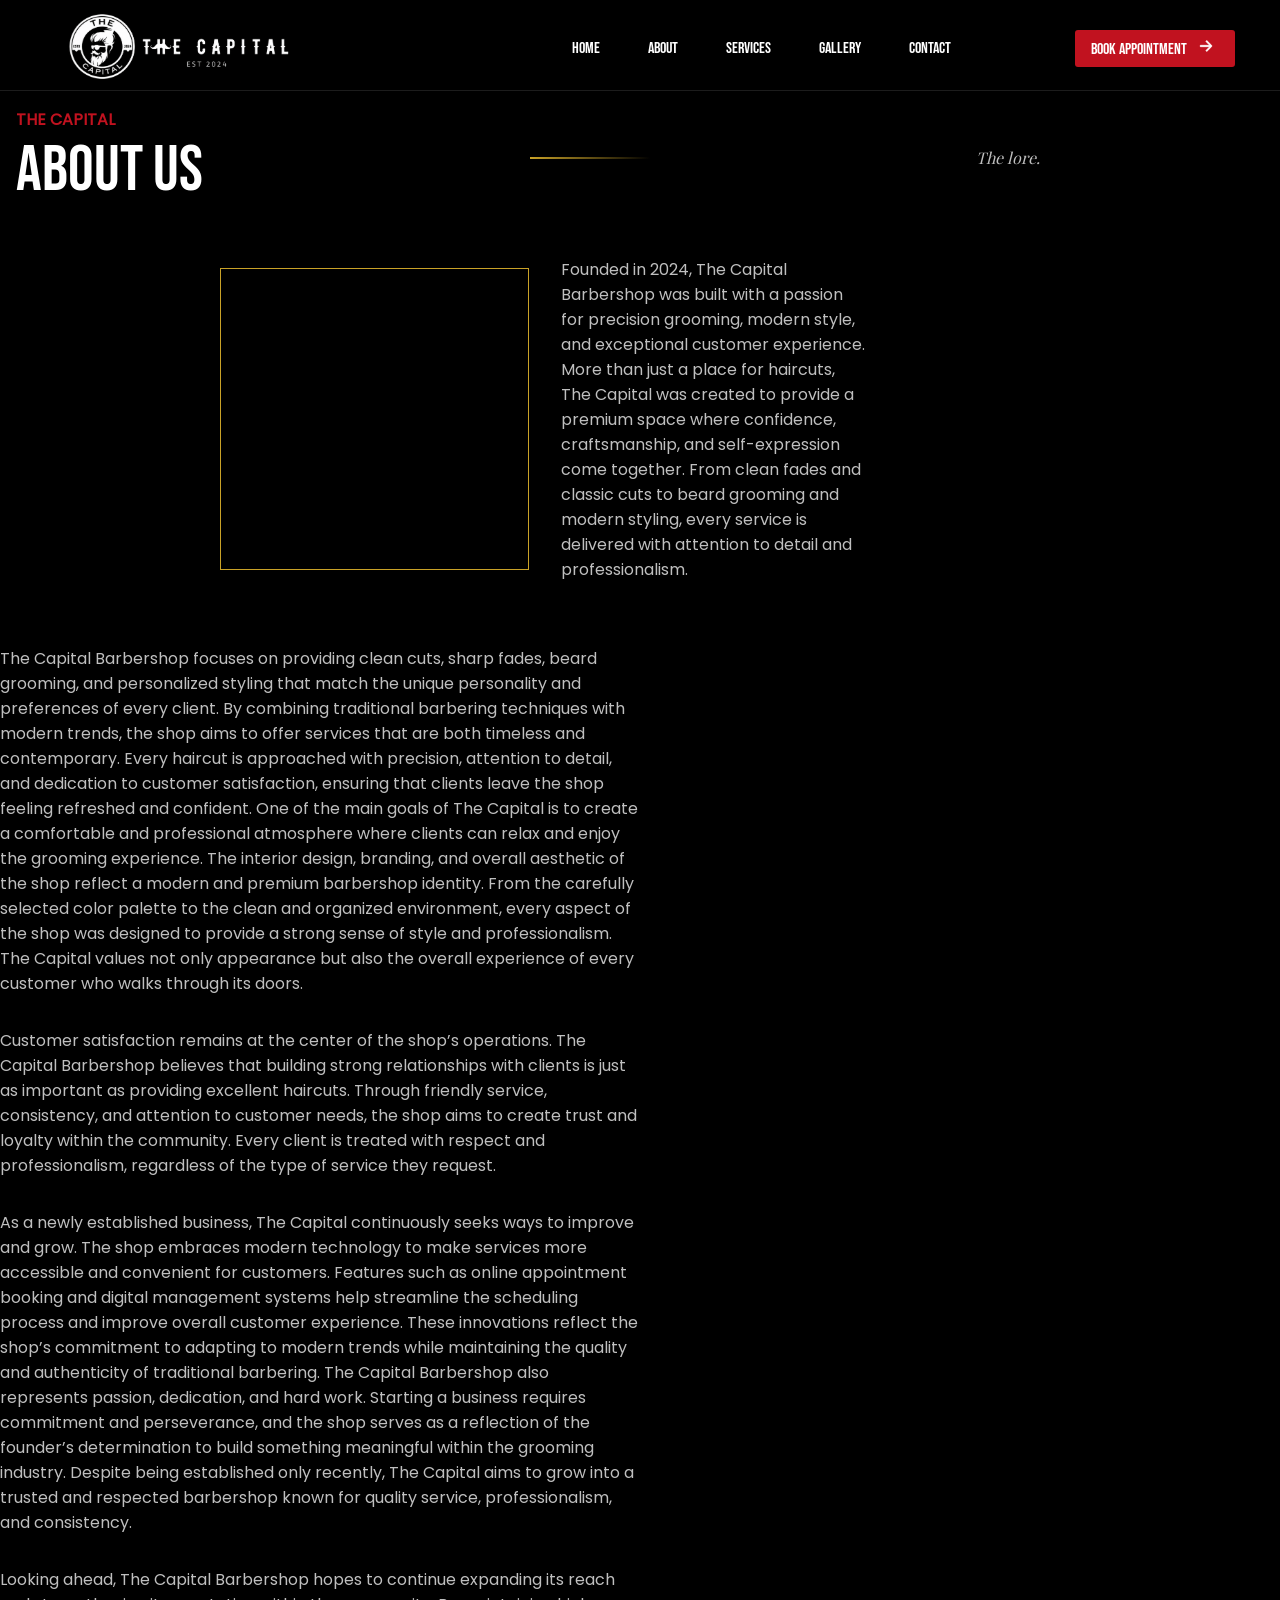
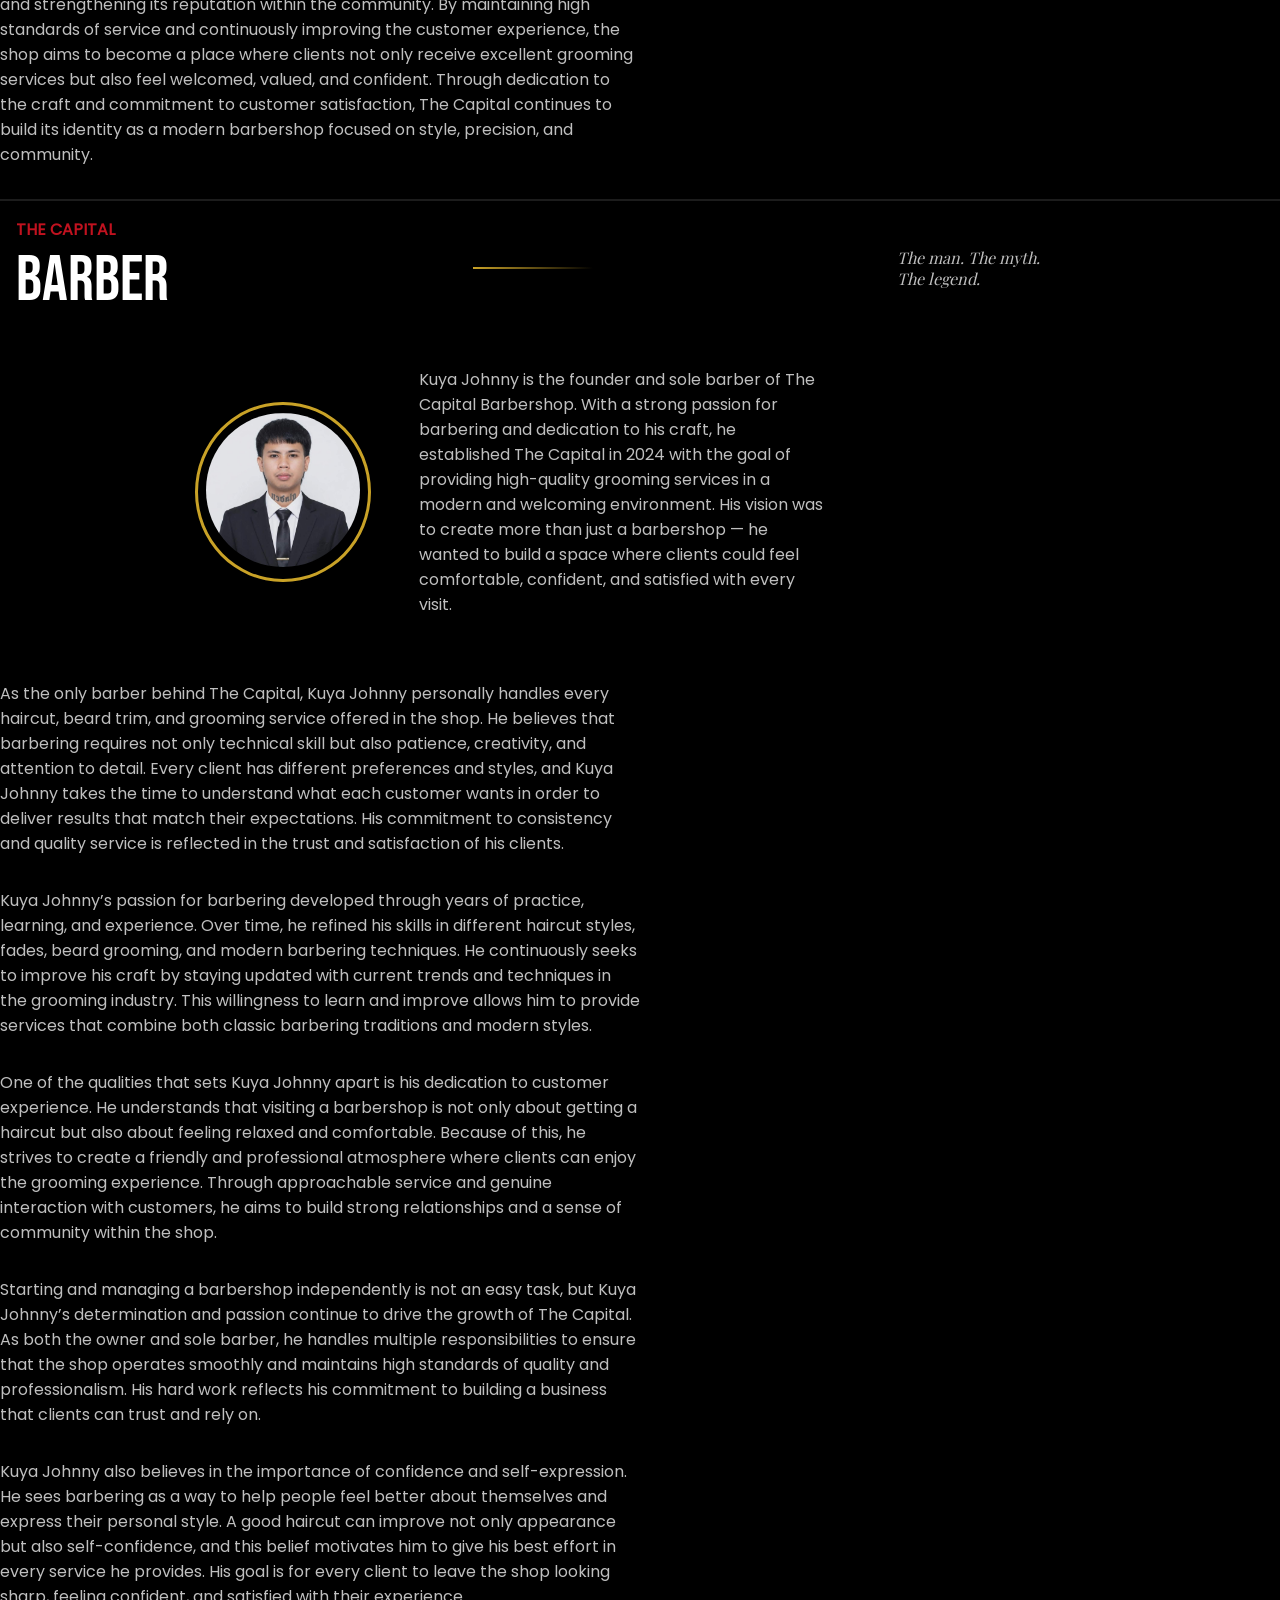
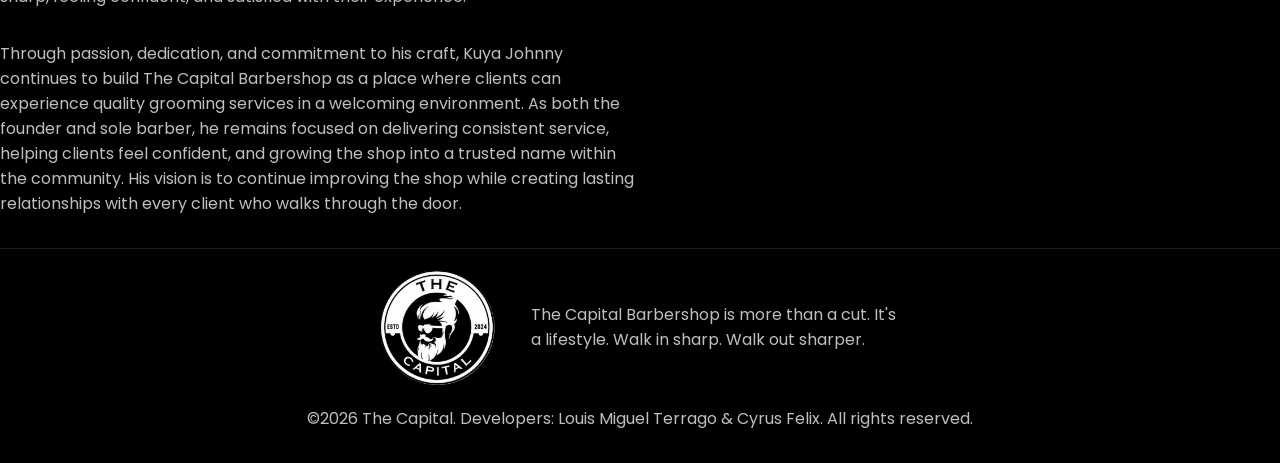
<file: about.html>
<!DOCTYPE html>
<html lang="en">
<head>
<meta charset="UTF-8">
<meta name="viewport" content="width=device-width, initial-scale=1.0">
<link href="css/style.css" rel ="stylesheet">
<link href="css/button.css" rel ="stylesheet">
<link href="css/breakpoint.css" rel="stylesheet">
<link rel="icon" type="image/png" href="images/favicon.png">
<title>The Capital Barbershop</title>
</head>
<body>
    <header id="navbar">
        <a href="index.html" class="logo">
            <img src="images/logo_dark2.png" alt="The Capital Barbershop Logo">
        </a>
        
        <input type="checkbox" id="burger">
        <label for="burger" class="burger"><img src="images/svg/comb.svg"></label>
        
        <nav>
            <a href="index.html">Home</a>
            <a href="index.html#about">About</a>
            <a href="index.html#services">Services</a>
            <a href="index.html#gallery">Gallery</a>
            <a href="index.html#contact">Contact</a>    
        </nav>

        <a class="button" id="appointmentbtn_desktop" href="form.html">
            Book Appointment
            <img src="images/svg/right_arrow.svg">
        </a>
    </header>
    
    <main>
        <section class="about" id="about">
            <header class="section-header">
                <div class="section-title">
                    <h6>THE CAPITAL</h6>
                    <h2>ABOUT US</h2>
                </div>
                <div class="gradient-line"></div>
                <h4>The lore.</h4>
            </header>
            <div class="about-container">
                <div class="about-left">
                    <iframe src="https://www.youtube.com/embed/pub_kZrkbXs" title="The Capital Barbershop" frameborder="0" allow="accelerometer; autoplay; clipboard-write; encrypted-media; gyroscope; picture-in-picture; web-share" referrerpolicy="strict-origin-when-cross-origin" allowfullscreen></iframe>
                </div>
                <div class="about-right">
                    <p>Founded in 2024, The Capital Barbershop was built with a passion for precision grooming, modern style, and exceptional customer experience. More than just a place for haircuts, The Capital was created to provide a premium space where confidence, craftsmanship, and self-expression come together. From clean fades and classic cuts to beard grooming and modern styling, every service is delivered with attention to detail and professionalism.</p>
                </div>
            </div>
           <p class="about-add">The Capital Barbershop focuses on providing clean cuts, sharp fades, beard grooming, and personalized styling that match the unique personality and preferences of every client. By combining traditional barbering techniques with modern trends, the shop aims to offer services that are both timeless and contemporary. Every haircut is approached with precision, attention to detail, and dedication to customer satisfaction, ensuring that clients leave the shop feeling refreshed and confident. One of the main goals of The Capital is to create a comfortable and professional atmosphere where clients can relax and enjoy the grooming experience. The interior design, branding, and overall aesthetic of the shop reflect a modern and premium barbershop identity. From the carefully selected color palette to the clean and organized environment, every aspect of the shop was designed to provide a strong sense of style and professionalism. The Capital values not only appearance but also the overall experience of every customer who walks through its doors.</p>

<p class="about-add">Customer satisfaction remains at the center of the shop’s operations. The Capital Barbershop believes that building strong relationships with clients is just as important as providing excellent haircuts. Through friendly service, consistency, and attention to customer needs, the shop aims to create trust and loyalty within the community. Every client is treated with respect and professionalism, regardless of the type of service they request.</p>

<p class="about-add">As a newly established business, The Capital continuously seeks ways to improve and grow. The shop embraces modern technology to make services more accessible and convenient for customers. Features such as online appointment booking and digital management systems help streamline the scheduling process and improve overall customer experience. These innovations reflect the shop’s commitment to adapting to modern trends while maintaining the quality and authenticity of traditional barbering. The Capital Barbershop also represents passion, dedication, and hard work. Starting a business requires commitment and perseverance, and the shop serves as a reflection of the founder’s determination to build something meaningful within the grooming industry. Despite being established only recently, The Capital aims to grow into a trusted and respected barbershop known for quality service, professionalism, and consistency.</p>

<p class="about-add">Looking ahead, The Capital Barbershop hopes to continue expanding its reach and strengthening its reputation within the community. By maintaining high standards of service and continuously improving the customer experience, the shop aims to become a place where clients not only receive excellent grooming services but also feel welcomed, valued, and confident. Through dedication to the craft and commitment to customer satisfaction, The Capital continues to build its identity as a modern barbershop focused on style, precision, and community.</p>
        </section>

        <section class="barber">
            <header class="section-header">
                <div class="section-title">
                    <h6>THE CAPITAL</h6>
                    <h2>BARBER</h2>
                </div>
                <div class="gradient-line"></div>
                <h4>The man. The myth.<br>The legend.</h4>
            </header>
            <div class="barber-container">
                <div class="barber-left">
                    <img src="images/johnny.jpg">
                </div>
                <div class="barber-right">
                    <p>Kuya Johnny is the founder and sole barber of The Capital Barbershop. With a strong passion for barbering and dedication to his craft, he established The Capital in 2024 with the goal of providing high-quality grooming services in a modern and welcoming environment. His vision was to create more than just a barbershop — he wanted to build a space where clients could feel comfortable, confident, and satisfied with every visit.</p>
                </div>
            </div>
<p class="about-add">As the only barber behind The Capital, Kuya Johnny personally handles every haircut, beard trim, and grooming service offered in the shop. He believes that barbering requires not only technical skill but also patience, creativity, and attention to detail. Every client has different preferences and styles, and Kuya Johnny takes the time to understand what each customer wants in order to deliver results that match their expectations. His commitment to consistency and quality service is reflected in the trust and satisfaction of his clients.</p>


<p class="about-add">Kuya Johnny’s passion for barbering developed through years of practice, learning, and experience. Over time, he refined his skills in different haircut styles, fades, beard grooming, and modern barbering techniques. He continuously seeks to improve his craft by staying updated with current trends and techniques in the grooming industry. This willingness to learn and improve allows him to provide services that combine both classic barbering traditions and modern styles.</p>


<p class="about-add">One of the qualities that sets Kuya Johnny apart is his dedication to customer experience. He understands that visiting a barbershop is not only about getting a haircut but also about feeling relaxed and comfortable. Because of this, he strives to create a friendly and professional atmosphere where clients can enjoy the grooming experience. Through approachable service and genuine interaction with customers, he aims to build strong relationships and a sense of community within the shop.</p>


<p class="about-add">Starting and managing a barbershop independently is not an easy task, but Kuya Johnny’s determination and passion continue to drive the growth of The Capital. As both the owner and sole barber, he handles multiple responsibilities to ensure that the shop operates smoothly and maintains high standards of quality and professionalism. His hard work reflects his commitment to building a business that clients can trust and rely on.</p>


<p class="about-add">Kuya Johnny also believes in the importance of confidence and self-expression. He sees barbering as a way to help people feel better about themselves and express their personal style. A good haircut can improve not only appearance but also self-confidence, and this belief motivates him to give his best effort in every service he provides. His goal is for every client to leave the shop looking sharp, feeling confident, and satisfied with their experience.</p>


<p class="about-add">Through passion, dedication, and commitment to his craft, Kuya Johnny continues to build The Capital Barbershop as a place where clients can experience quality grooming services in a welcoming environment. As both the founder and sole barber, he remains focused on delivering consistent service, helping clients feel confident, and growing the shop into a trusted name within the community. His vision is to continue improving the shop while creating lasting relationships with every client who walks through the door.</p>
            </a>
        </section>
    </main>

    <footer>
        <div class="top-footer">
            <img src="images/favicon.png">
            <p>The Capital Barbershop is more than a cut. It's a lifestyle. Walk in sharp. Walk out sharper.</p>
        </div>
        <div class="bottom-footer"><p>©2026 The Capital. Developers: Louis Miguel Terrago & Cyrus Felix. All rights reserved.</p></div>
    </footer>
</body>
</html>
</file>
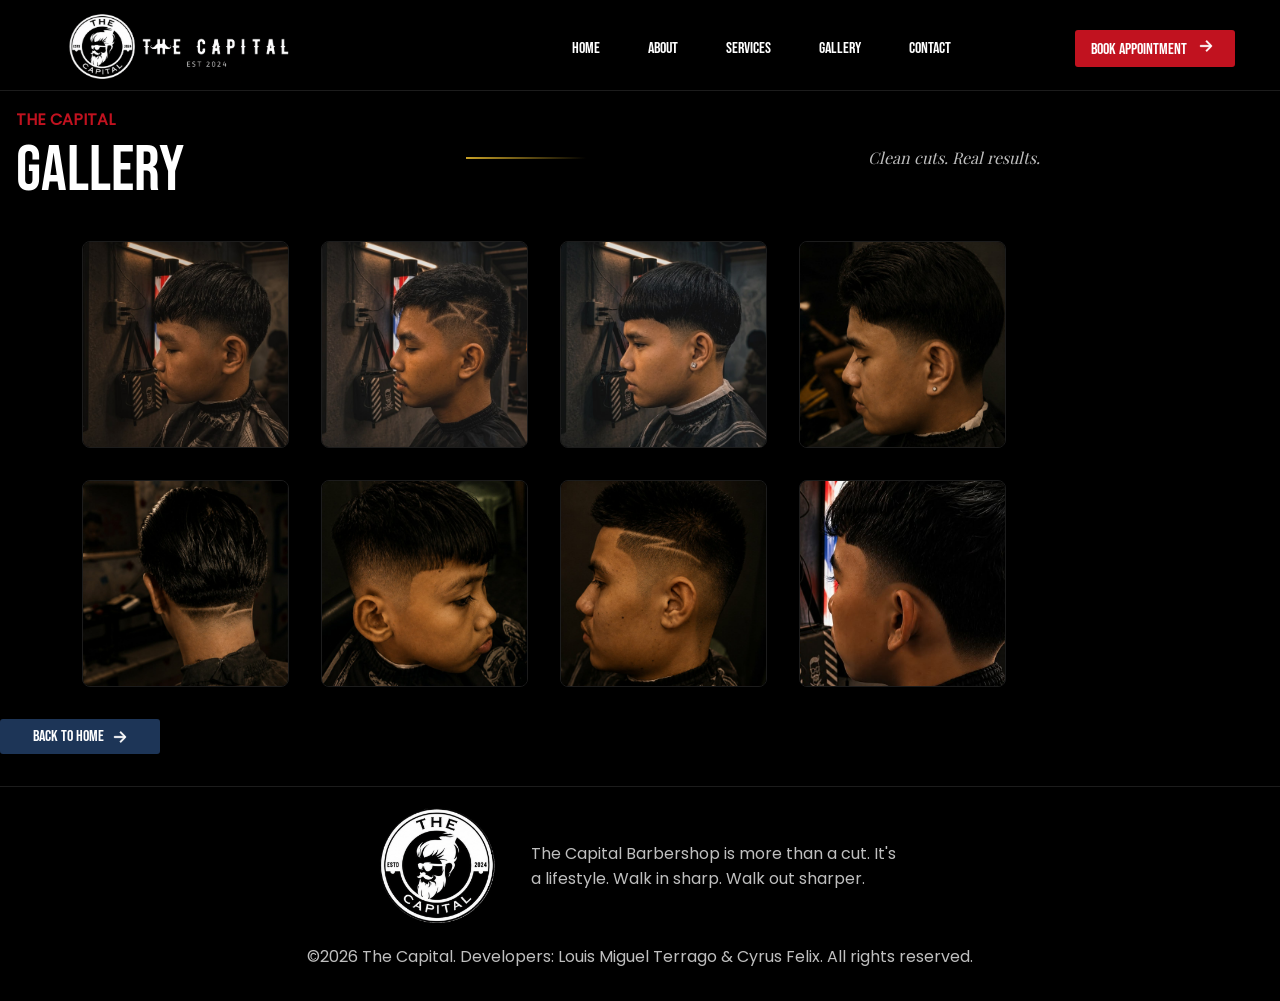
<file: gallery.html>
<!DOCTYPE html>
<html lang="en">
<head>
<meta charset="UTF-8">
<meta name="viewport" content="width=device-width, initial-scale=1.0">
<link href="css/style.css" rel ="stylesheet">
<link href="css/button.css" rel ="stylesheet">
<link href="css/breakpoint.css" rel="stylesheet">
<link rel="icon" type="image/png" href="images/favicon.png">
<title>The Capital Barbershop</title>
</head>
<body>
    <header id="navbar">
        <a href="index.html" class="logo">
            <img src="images/logo_dark2.png" alt="The Capital Barbershop Logo">
        </a>
        
        <input type="checkbox" id="burger">
        <label for="burger" class="burger"><img src="images/svg/comb.svg"></label>
        
        <nav>
            <a href="index.html">Home</a>
            <a href="index.html#about">About</a>
            <a href="index.html#services">Services</a>
            <a href="index.html#gallery">Gallery</a>
            <a href="index.html#contact">Contact</a>    
        </nav>

        <a class="button" id="appointmentbtn_desktop" href="form.html">
            Book Appointment
            <img src="images/svg/right_arrow.svg">
        </a>
    </header>
    <main>
        <section class="gallery" id="gallery">
            <header class="section-header">
                <div class="section-title">
                    <h6>THE CAPITAL</h6>
                    <h2>Gallery</h2>
                </div>
                <div class="gradient-line"></div>
                <h4>Clean cuts. Real results.</h4>
            </header>
            <div class="gallery-container">
                <img src="images/1.jpg" alt="">
                <img src="images/2.jpg" alt="">
                <img src="images/3.jpg" alt="">
                <img src="images/4.jpg" alt="">
                <img src="images/5.jpg" alt="">
                <img src="images/6.jpg" alt="">
                <img src="images/7.jpeg" alt="">
                <img src="images/service3.jpg" alt="">
            </div>
            <a class="button" id="tertiary_button" href="index.html">
                BACK TO HOME
                <img src="images/svg/right_arrow.svg">
            </a>
        </section>
    </main>
    <footer>
        <div class="top-footer">
            <img src="images/favicon.png">
            <p>The Capital Barbershop is more than a cut. It's a lifestyle. Walk in sharp. Walk out sharper.</p>
        </div>
        <div class="bottom-footer"><p>©2026 The Capital. Developers: Louis Miguel Terrago & Cyrus Felix. All rights reserved.</p></div>
    </footer>
</body>
</html>
</file>
<file: css/style.css>
@font-face {
    font-family: "Bebas Neue";
    src: url("../fonts/Bebas_Neue/BebasNeue-Regular.ttf") format("truetype");
    font-weight: 400;
    font-style: normal;
}

@font-face {
    font-family: "Playfair Display";
    src: url("../fonts/Playfair_Display/PlayfairDisplay-VariableFont_wght.ttf") format("truetype");
    font-weight: 400;
    font-style: normal;
}

@font-face {
    font-family: "Poppins";
    src: url("../fonts/Poppins/Poppins-Regular.ttf") format("truetype");
    font-weight: 400;
    font-style: normal;
}


:root {
    --fs-h1: clamp(3rem, 6vw, 6rem);
    --fs-h2: clamp(2.5rem, 5vw, 4rem);
    --fs-h3: clamp(1.5rem, 4vw, 3rem);
    --fs-p: clamp(0.875rem, 2vw, 1rem);
    --fs-a: clamp(1rem, 1rem, 1rem);

    --black: #000000;
    --softblack: #1c1c1c;
    --gray: #bfbfbf;
    --white: #ffffff;
    --red: #c1121f;
    --blue: #1d3557;
    --gold:#c9a227;
    --font-primary: "Bebas Neue", sans-serif;
    --font-secondary: "Playfair Display", serif;
    --font-body: "Poppins", sans-serif;
}


html{
    scroll-behavior: smooth;
    font-size: 16px;
}

body {
    margin: 0px;
    padding: 0px;
    background-color: var(--black);
    color: var(--white);
}

h1, h2, h5, a, label, button {
    font-family: "Bebas Neue", sans-serif;
    font-weight: 400;
    color: var(--white);
    margin: 0px;
}

section {
    border-top: var(--softblack) 1px solid;
    border-bottom: var(--softblack) 1px solid;
}

h3, h4 {
    font-family: "Playfair Display", serif;
    font-style: italic;
    font-weight: 400;
    color: var(--gray);
    margin: 0px;
}

h6 {
    font-family: "Poppins", sans-serif;
    font-weight: 700;
    color: var(--red);
    margin: 0px;
}

p, input::placeholder, .message-field::placeholder {
    font-family: "Poppins", sans-serif;
    color: var(--gray);
}

h1 {
  font-size: var(--fs-h1);
}

h2 {
  font-size: var(--fs-h2);
}

h5 {
  font-size: var(--fs-h3);
}

h6, p, label, input::placeholder, .message-field::placeholder  {
    font-size: var(--fs-p);
}

#navbar {

}

#navbar {
    top: 0;
    display: flex;
    justify-content: space-between;
    align-items: center;
    z-index: 3;
    padding: 0.6rem;
    padding-bottom: 0.1rem;
    position: sticky;
    background: var(--black);
}

.logo img {
  width: 60%;
}

/* HAMBURGER */
.burger {
  font-size: 2rem;
  cursor: pointer;
}

.burger img {
  width: 2.5rem;
  filter: invert(100%);
}

#burger {
  display: none;
}

nav {
    position: absolute;
    top: 100%;
    left: 0;
    width: 100%;
        
    background: var(--softblack);

    display: flex;
    flex-direction: column;
    align-items: center;

    max-height: 0;
    overflow: hidden;
    transition: 0.3s ease;
    z-index: 5;
}

#burger:checked ~ nav {
  max-height: 300px;
}

#burger:checked + label img {
  transform: rotate(-90deg);
  transition: 0.5s;
}

#about,
#services,
#gallery,
#contact {
    scroll-margin-top: 4.8rem;
}

nav a {
  padding: 1rem;
  width: 100%;
  text-align: center;
  text-decoration: none;
  font-weight: 400;
}

nav a:hover{
    color:var(--gold);
}

nav a:active {
    color: var(--red);
    transform: translateY(2px);
}


.hero{

}

.hero {
    overflow: hidden;
    display: flex;
    width: 100%;
}

.hero-left{
    width: 50%;
    z-index: 1;
    padding: 2rem 1rem 1rem 1rem;
    display: flex;
    flex-direction: column;
    gap: 0.5rem;
}

.gradient-line {
  width: 120px;
  height: 2px;
  background: linear-gradient(
    to right,
    var(--gold),
    transparent
  );
}

.hero-right{
    width: 50%;
    display: flex;
    justify-content: center;
    margin-left: -1.9rem;
    overflow: hidden;
}

.hero-right img{
    width: 200%;
}

.section-header{

}

header {
    display: flex;
    justify-content: space-between;
    align-items: center;
    padding: 0.6rem;
    padding-bottom: 0.1rem;
    background: var(--black);
}


.section-header {
    display: flex;
    gap: 1rem;
    padding: 1rem 1rem 0rem 1rem;
}

.section-title {
    display: flex;
    flex-direction: column;
    gap: -1rem;
}

.about{

}

.about-container {
    width: 80%;
    display: flex;
    flex-direction: column;
    justify-self: center;
    justify-content: center;
    align-items: center;
    gap: 2rem;
    padding: 2rem;
}

.about-left{
    width: 100%;
    height: 200px;
    border: var(--gold) 1px solid;
}

.about-left iframe{
    width: 100%;
    height: 100%;
    object-fit: cover;
}

.services {

}


/* CONTAINER */
.service-container{
    position: relative;
    width: 100%;
    margin-top: 2rem;
    overflow: hidden;
}

/* TRACK */
.service-track{
    display: flex;
    gap: 1.5rem;
    margin-bottom: 1.5rem;

    overflow-x: auto;
    scroll-behavior: smooth;
    scroll-snap-type: x mandatory;

    padding: 1rem 3rem;

    scrollbar-width: none;
}

.service-track::-webkit-scrollbar{
    display: none;
}

/* CARD */
.card{
    flex: 0 0 80%;
    background: var(--softblack);
    border: 1px solid var(--gold);
    border-radius: 14px;

    overflow: hidden;
    position: relative;

    transition: 0.3s ease;

    scroll-snap-align: center;
}

.card:hover{
    transform: translateY(-8px);
    box-shadow: 0 0 20px rgba(200,155,60,0.2);
}

/* IMAGE */
.card > img{
    width: 100%;
    height: 40%;
    object-fit: cover;
    display: block;
}

/* CONTENT */
.card-content{
    padding: 2.5rem 1rem 1.5rem;
}

.card-content h2{
    font-size: var(--fs-h3);
}

/* ICON */
.icon{
    width: 3.5rem;
    height: 3.5rem;

    border: 2px solid var(--gold);
    border-radius: 50%;

    background: var(--softblack);

    display: flex;
    justify-content: center;
    align-items: center;

    position: absolute;

    left: 20%;
    top: 32%;

    transform: translateX(-50%);
}

.icon img{
    width: 1.5rem;
    height: 1.5rem;
}

/* TEXT */
.card h2{
    color: white;
    margin: 1rem 0 0.5rem;
}

.card p{
    line-height: 1.6;
}

.price{
    color: var(--gold);
    margin-top: 1rem;
    margin-bottom: 1rem;
    font-size: 2rem;
}

/* BUTTONS */
.carousel-btn{
    position: absolute;
    top: 50%;
    transform: translateY(-50%);

    width: 3rem;
    height: 3rem;

    border: none;
    border-radius: 50%;

    background: rgba(0,0,0,0.7);
    color: white;

    cursor: pointer;

    z-index: 10;
}

.prev{
    left: 0.5rem;
}

.next{
    right: 0.5rem;
}

.carousel-btn{
    display: none;
}

.gallery{

}

.gallery-container {
    width: 80%;
    display: flex;
    justify-self: center;
    justify-content: center;
    flex-wrap: wrap;
    gap: 2rem;
    padding: 2rem;
}

.gallery-container img {
    width: 40%;
    object-fit: cover;
    border: var(--softblack) 1px solid;
    border-radius: 8px;
}

.gallery-container img:hover {
    transform: scale(1.05);
    transition: 0.5s ease-in-out;
}

.gallery a {
    justify-self: center;
    margin-bottom: 2rem;
}

.testimonial{

}

.testimonial-wrapper{
    position: relative;
    width: 100%;
    overflow: hidden;
    margin-top: 2rem;
}

/* TRACK */
.testimonial-track{
    display: flex;
    gap: 1.5rem;

    overflow-x: auto;
    scroll-behavior: smooth;
    scroll-snap-type: x mandatory;

    padding: 1rem 3rem;

    scrollbar-width: none;
    margin-bottom: 2rem;
}

.testimonial-track::-webkit-scrollbar{
    display: none;
}

/* CARD */
.testimonial-card{
    flex: 0 0 75%;
    max-width: 500px;

    background: var(--softblack);
    border: 1px solid var(--gold);
    border-radius: 14px;

    padding: 2rem;
    scroll-snap-align: center;

    transition: 0.3s ease;
}

.testimonial-card:hover{
    transform: translateY(-6px);
}

.top-card{
    display: flex;
    align-items: center;
}

.customer {
    width: 25%;
    border-radius: 50%;
    border: 2px var(--gold) solid;
    margin-right: 1rem;
}

/* STARS */

.stars img{
    width: 10%;
}

/* TEXT */
.testimonial-card p{
    color: white;
    line-height: 1.7;
}

.testimonial-card h5{
    color: var(--white);
    letter-spacing: 1px;
}

/* BUTTONS */
.t-btn{
    position: absolute;
    top: 50%;
    transform: translateY(-50%);

    width: 3rem;
    height: 3rem;

    border: none;
    border-radius: 50%;

    background: rgba(0,0,0,0.7);
    color: white;

    cursor: pointer;
    z-index: 10;
}

.t-btn:hover{
    background: var(--gold);
    color: black;
}

.prev{ left: 0.5rem; }
.next{ right: 0.5rem; }

.t-btn{
    display: none;
}

.advertisement{

}

.advertisement{
    background-color: #011424;
    padding: 1rem;  
}

.advertisement2 {
    background-color: #300506;
    padding: 1rem;  
}

.ad-content {
    display: flex;
    justify-self: center;
    justify-content: center;
    flex-direction: column;
    gap: 1rem;
}

.ad-content img {
    width: 28%;
}

.ad-content a{
    display: flex;
    justify-self: center;
    align-self: center;
}

.ad-left {
    display: flex;
    align-items: center;
    justify-content: center;
    gap: 1rem;
}

.ad-left2 {
    display: flex;
    align-items: center;
    gap: 1rem;
}

.map-container{
    margin-top: 1rem;
    width:100%;
    height:30%;
    overflow:hidden;
}

.map-container iframe{
    width:100%;
    height:100%;
    border:none;
}

.contact-info {
    width: 80%;
    display: flex;
    justify-self: center;
    flex-direction: column; 
}

.info-item {
    display: flex;
    align-items: center;
    gap: 1rem;
    padding: 0.5rem 0;
}

.info-item img {
    width: 1.5rem;
}

.info-item a{
    font-family: "Poppins", sans-serif;
    color: var(--gray);
}


.contact-form {
    width: 80%;
    display: flex;
    flex-direction: column;
    justify-self: center;
    padding-left: 8%;
    margin-top: 2rem;
    margin-bottom: 4rem;
}

.input {
  width:100%;
  display: flex;
  flex-wrap: wrap;
  justify-self: center;
}

.input-field{
    background-color: var(--softblack);
    width: 80%;
    padding-top: 1.9rem;
    border: var(--red) 0.2rem solid;
    border-top: none;
    border-left: none;
    border-right:none;
    border-radius: 8px;
    font-size: var(--fs-p);
    color: var(--white);
}

.message-field {
  min-width: 180%;
  max-width: 180%;
  height: 12.5rem;
  font-size: var(--fs-p);
  border: var(--red) 0.2rem solid;
  border-top: none;
  border-left: none;
  border-right:none;
  background-color: var(--softblack);
  border-radius: 8px;
  color: var(--white);
}

.form-group {
  width: 50%;
  display: flex;
  flex-direction: column;
  align-items: flex-start;
  margin-top: 0.6rem;
  margin-bottom: 0.6rem;
}

footer {}

footer {
    display: flex;
    flex-direction: column;
    justify-content: space-between;
    justify-self: center;
    padding: 1rem;
}

footer img {
    width: 25%;
}

.top-footer{
    display: flex;
    justify-content: space-between;
}

.top-footer p {
    width: 70%;
}

.bottom-footer{
    text-align: center;
}

/*ABOUT PAGE*/

.about-add{
    width: 80%;
    display: flex;
    justify-self: center;
    margin-bottom: 2rem;
}

.barber-container {
    width: 80%;
    display: flex;
    margin-top: 2rem;
    flex-direction: column;
    justify-self: center;
    justify-content: center;
    align-items: center;
}

.barber-left {
    width: 80%; 
    border-radius: 50%;
    padding: 0.5rem;
    border: var(--gold) 3px solid;
}

.barber-left img {
    width: 100%;
    border-radius: 50%;
}

.barber a {
    justify-self: center;
    text-align: center;
    margin-bottom: 2rem;
}

/* appointment page */
input[type="date"]::-webkit-calendar-picker-indicator {
    filter: invert(1);
}
</file>
<file: css/button.css>
@font-face {
    font-family: "Bebas Neue";
    src: url("../fonts/Bebas_Neue/BebasNeue-Regular.ttf") format("truetype");
    font-weight: 400;
    font-style: normal;
}

@font-face {
    font-family: "Playfair Display";
    src: url("../fonts/Playfair_Display/PlayfairDisplay-VariableFont_wght.ttf") format("truetype");
    font-weight: 400;
    font-style: normal;
}

@font-face {
    font-family: "Poppins";
    src: url("../fonts/Poppins/Poppins-Regular.ttf") format("truetype");
    font-weight: 400;
    font-style: normal;
}

:root {
    --black: #000000;
    --softblack: #1c1c1c;
    --gray: #bfbfbf;
    --white: #ffffff;
    --red: #c1121f;
    --blue: #1d3557;
    --gold:#c9a227;
    --hover-primary: #850c15;
    --active-primary: #cc3d48;
    --hover-tertiary: #122035;
    --active-tertiary: #4570ab;
}

.button {
    display: flex;
    align-items: center;
    justify-content: center;
    padding: 0.5rem 1rem;
    border-radius: 3px;
    width: 8rem;
    text-decoration: none;
}

.button a {
    text-decoration: none;
    font-weight: 400;
    border-radius: 3px;
}

.button img {
    width: 1rem;
    margin-left: 0.5rem;
}

#appointmentbtn_desktop {
    background: var(--red);
    color: var(--white);
    display: none;
}

#primary_button{
    background: var(--red);
    color: var(--white);
}

#primary_button:hover, #appointmentbtn_desktop:hover{
    background-color: var(--hover-primary);
    color: var(--white);
}

#primary_button:active, #appointmentbtn_desktop:active{
    background-color: var(--active-primary);
    color: var(--hover-primary);
    transform: translateY(2px);
}

#secondary_button {
    background: var(--black);
    color: var(--gold);
    border: var(--gold) 1px solid;
    text-decoration: none;
}

#secondary_button:hover{
    color: var(--white);
}

#secondary_button:active{
    color: var(--gold);
    border: var(--white) 1px solid;
    transform: translateY(2px);
}

#tertiary_button{
    background-color: var(--blue);
}

#tertiary_button:hover{
    background-color: var(--hover-tertiary);
}

#tertiary_button:active{
    color: var(--hover-tertiary);
    background-color: var(--active-tertiary);
    transform: translateY(2px);
}
</file>
<file: css/breakpoint.css>
@font-face {
    font-family: "Bebas Neue";
    src: url("../fonts/Bebas_Neue/BebasNeue-Regular.ttf") format("truetype");
    font-weight: 400;
    font-style: normal;
}

@font-face {
    font-family: "Playfair Display";
    src: url("../fonts/Playfair_Display/PlayfairDisplay-VariableFont_wght.ttf") format("truetype");
    font-weight: 400;
    font-style: normal;
}

@font-face {
    font-family: "Poppins";
    src: url("../fonts/Poppins/Poppins-Regular.ttf") format("truetype");
    font-weight: 400;
    font-style: normal;
}

@media (min-width: 768px) {
    .burger {
        display: none;
    }

    body{
        overflow-x: hidden;
    }

    nav {
        position: static;
        max-height: none;
        flex-direction: row;
        width: auto;
        background: none;
        gap: 1rem;
    }

    #navbar{
        width: 100%;
        justify-content: space-around;
    }

    header {
        width: 80%;
        justify-content: space-between;
        justify-self: center;
    }

    .logo {
        width: 30%;
    }

    nav a {
        width: auto;
        padding: 0 1rem;
    }

    nav {
        align-items: center;
    }

    #appointmentbtn_desktop{
        display: block;
    }

    #about,
    #services,
    #gallery,
    #contact {
        scroll-margin-top: 7.2rem;
    }

    .hero {
        width: 80%;
        justify-content: space-around;
        justify-self: center;
    }

    .hero-right img{
        width: 70%;
    }

    .service-track {
        width: 80%;
        justify-content: space-around;
        justify-self: center;
    }   

    .carousel-btn {
        display: none;
    }

    .card{
        flex: 0 0 20%;
    }

    .about-container, .barber-container{
        flex-direction: row;
        justify-content: center;
    }

    .about-left{
        width: 30%;
        height: 300px;
    }

    .about-right{
        width: 30%;
    }

    .about-left iframe{
        width: 100%;
        height: 100%;
        object-fit: cover;
    }

    .ad-content{
        width: 80%;
        flex-direction: row;
        justify-content: center;
    }

    .ad-content img {
        width: 20%;
    }

    .ad-content2 img {
        width: 20%;
    }

    .ad-left{
        width: 50%;
        justify-self: start;
    }

    .ad-left2 {
        width: 50%;
        justify-self: start;
    }

    .testimonial-track{
        width: 80%;
        justify-content: center;
        justify-self: center;
    }

    .testimonial-card{
        flex: 0 0 20%;
    }

    .t-btn{
        display: none;
    }

    .gallery-container img {
        width: 20%;
    }

    .map-container{
        width:100%;
        height:300px;
    }

    .contact-form{
        width: 50%;
        justify-self: center;
    }

    footer img {
        width: 10%;
    }

    .top-footer{
        justify-content: center;
        align-items: center;
        gap: 2rem;
    }

    .top-footer p{
        width: 30%;
    }

    /*ABOUT PAGE*/
    
    .about-add{
        width: 50%;
    }

    .barber-container {
        gap: 3rem;
        margin-bottom: 3rem;
    }
    
    .barber-left img {
        border-radius: 50%;
    }

    .barber-left {
        width: 15%;
    }

    .barber-right {
        width: 40%;
    }

}
</file>
